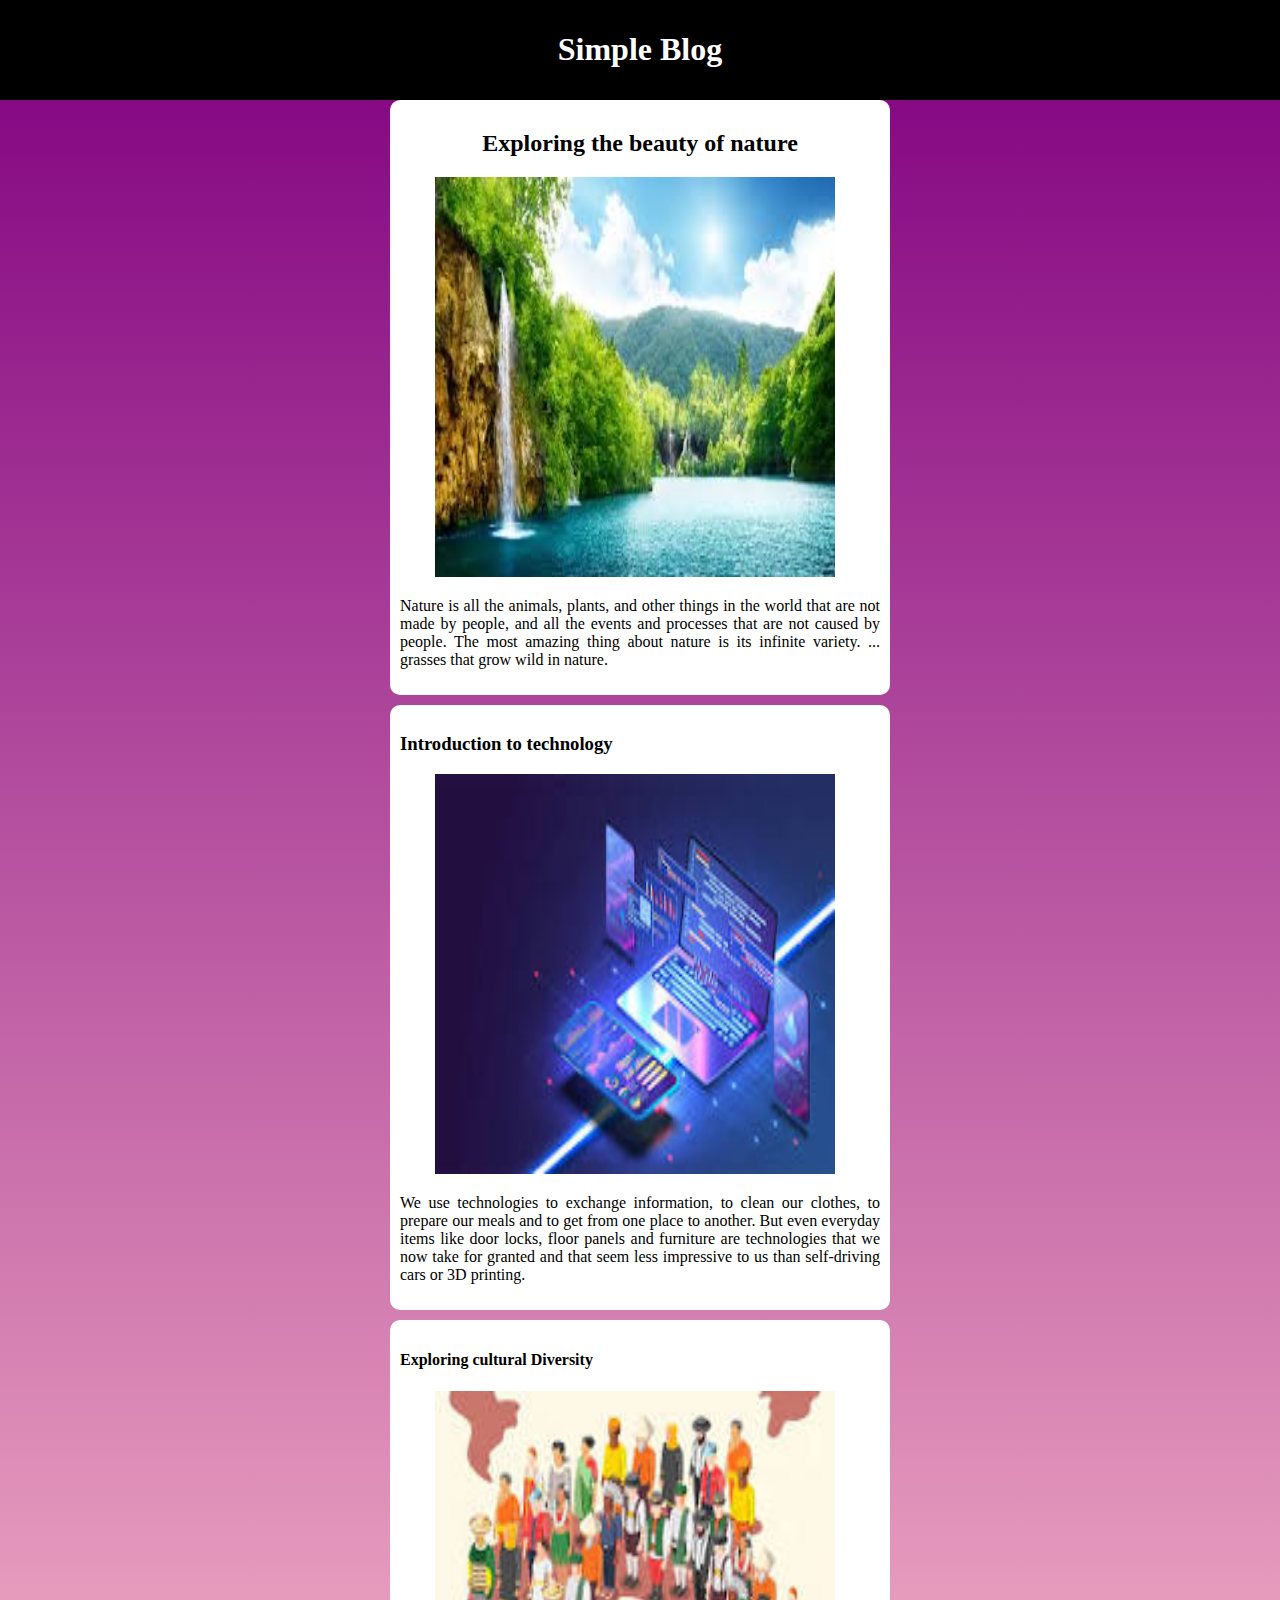
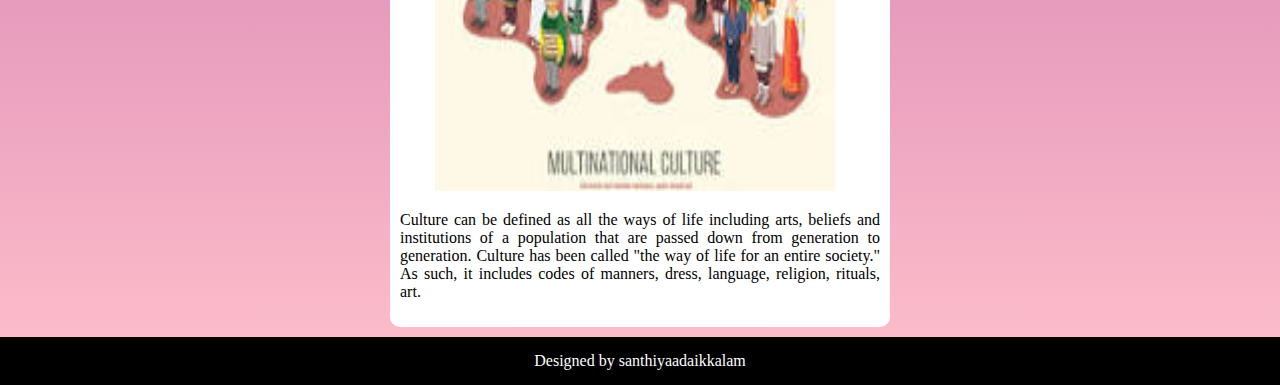
<file: BLOG1/html/index.html>
<!DOCTYPE html>
<html lang="en">
  <head>
    <meta charset="UTF-8" />
    <meta name="viewport" content="width=device-width, initial-scale=1.0" />
    <meta name="Santhiya" content="this is a blog" />
    <title>BLOG</title>
    <style>
      body{
        margin: 0;
        padding: 0;
        background: linear-gradient(purple,pink);
      
      }
      header{
        background-color: black;
        color: white;
        padding: 10px;
        text-align: center;
      }
      main{
        width: 500px;
        margin: auto;
      }
      .post{
        background-color: white;
        border-radius: 10px;
        padding: 10px;
        margin-bottom: 10px
      }
      img{
        margin-left: 35px;
      }
      h2{
        text-align: center;
      }
      p{
        text-align: justify;

      }
      footer{
        background-color: black;
        padding: 15px;
        color: white;
        text-align: center;
      }
    </style>


  </head>
  <body>
    <header>
      <h1>Simple Blog</h1>
    </header>

    <main>
      <article class="post">
        <h2>Exploring the beauty of nature</h2>
        <img src="../images/nature.jpg" height="400px" width="400px">
        <p>Nature is all the animals, plants, and other things in the world that are not made by people, and all the events and processes that are not caused by people. The most amazing thing about nature is its infinite variety. ... grasses that grow wild in nature.
        </p>
      </article>

      <article  class="post">
        <h3>Introduction to technology</h3>
        <img src="../images/technology.jpg"height="400px" width="400px">
        <p>We use technologies to exchange information, to clean our clothes, to prepare our meals and to get from one place to another. But even everyday items like door locks, floor panels and furniture are technologies that we now take for granted and that seem less impressive to us than self-driving cars or 3D printing.
        </p>
      </article>

      <article class="post">
        <h4>Exploring cultural Diversity</h4>
        <img src="../images/culture.webp" alt="culture" height="400px" width="400px">
        <p>Culture can be defined as all the ways of life including arts, beliefs and institutions of a population that are passed down from generation to generation. Culture has been called "the way of life for an entire society." As such, it includes codes of manners, dress, language, religion, rituals, art.
        </p>
      </article>
    </main>
    <footer>
      Designed by santhiyaadaikkalam
    </footer>
  </body>
</html>
</file>
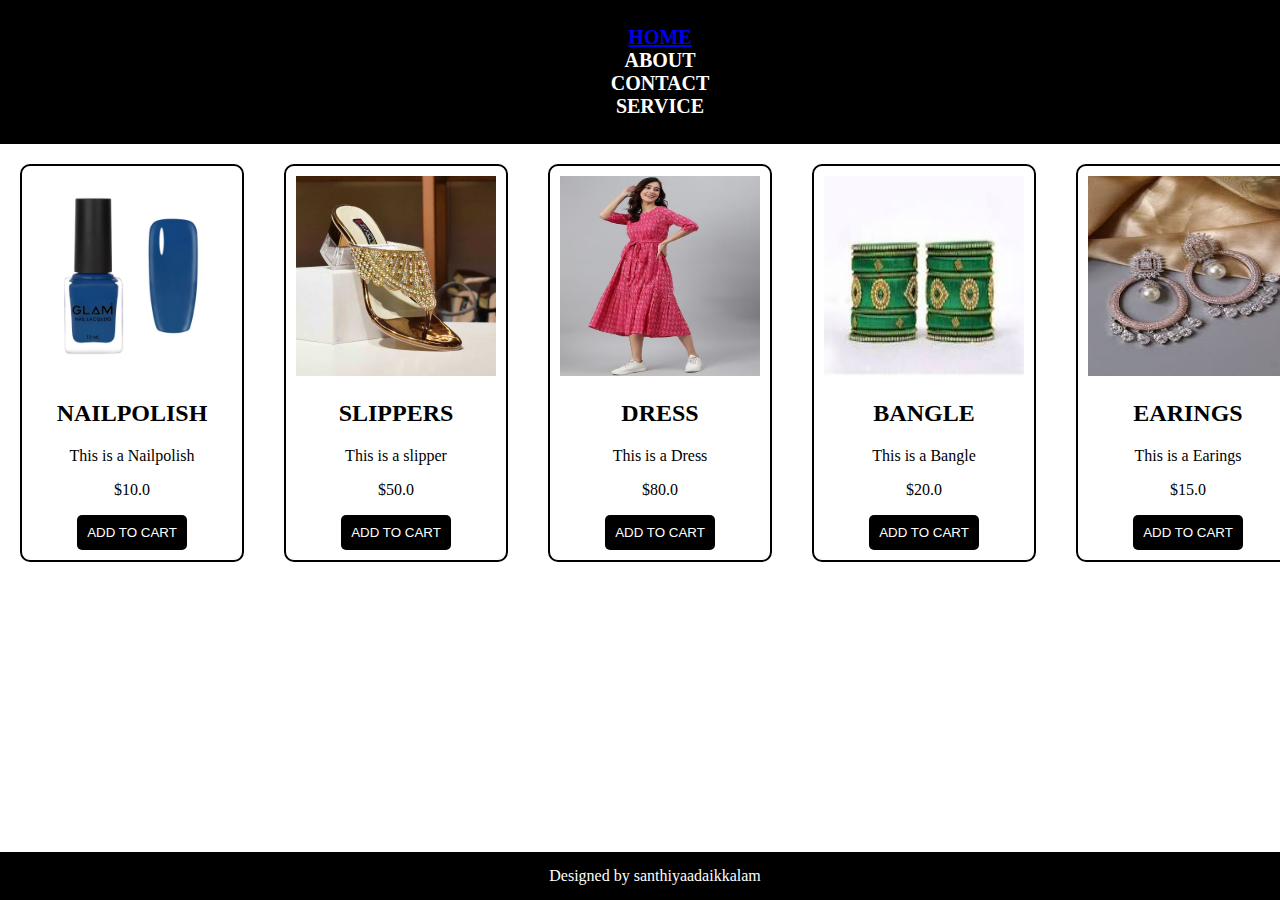
<file: COSMETICS/html/index.html>
<!DOCTYPE html>
<html>
<head>
    <title> COSMETICS</title>
    <link rel="stylesheet" href="../CSS/style.css">
</head>
<body>
    

<header>
    <ul>
        <li><a href="https://code.visualstudio.com/">HOME</a></li>
        <li><a href="#"></a>ABOUT</li>
        <li><a href="#"></a>CONTACT</li>
        <li><a href="#"></a>SERVICE</li>
    </ul>
</header>
    <div id="products">
<div class="product">
<img src="../images/nailpolish.jpg"
height="200px" width="200px">
<h2>NAILPOLISH</h2>
<p>This is a Nailpolish</p>
<p>$10.0</p>
<button>ADD TO CART</button>    
</div>

<div class="product">
<img src="../images/Slipper.jpg" 
height="200px" width="200px">
<h2>SLIPPERS</h2>
<p>This is a slipper</p>
<p>$50.0</p>
<button>ADD TO CART</button>    
</div>

<div class="product">
<img src="../images/Dress.jpg"
height="200px" width="200px">
<h2>DRESS</h2>
<p>This is a Dress</p>
<p>$80.0</p>
<button>ADD TO CART</button>    
</div>

<div class="product">
<img src="../images/Bangle.jpg"
height="200px" width="200px" >
<h2>BANGLE</h2>
<p>This is a Bangle</p>
<p>$20.0</p>
<button>ADD TO CART</button>
</div>

<div class="product">
<img src="../images/earrings.jpg"
height="200px" width="200px" >
<h2>EARINGS</h2>
<p>This is a Earings</p>
<p>$15.0</p>
<button>ADD TO CART</button>
</div>
    
</div> 


<footer>
    Designed by santhiyaadaikkalam
</footer>
    
   </body> 
   </html>
    
    
    
    
    
    
    
    
    
    
    







































    
    
</bod
</file>
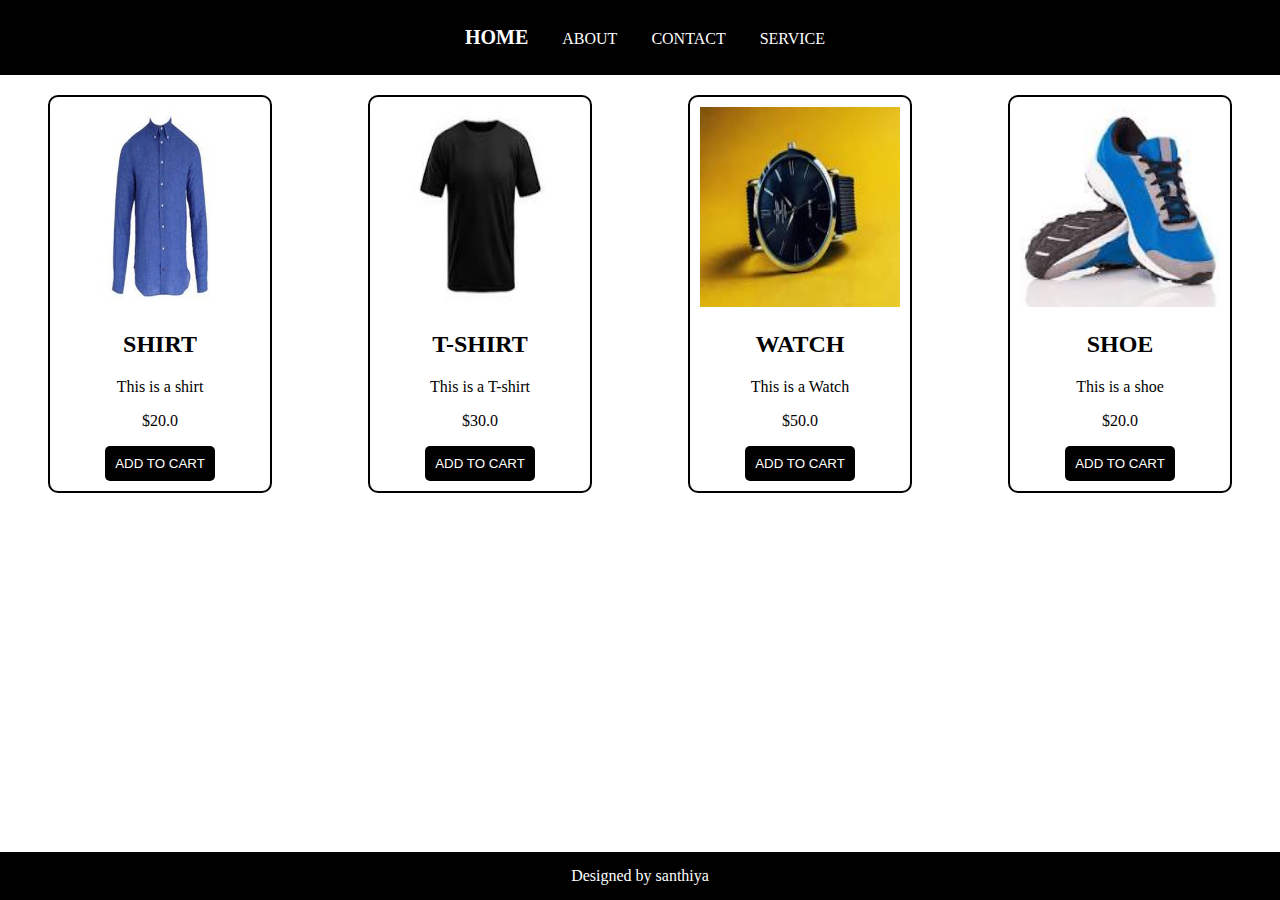
<file: E-COMMERCE/html/index.html>
<!DOCTYPE html>
<html>
<head>
    
    <title>ECOMMERCE</title>
    <link rel="stylesheet" href="../CSS/style.css">
</head>
<body>

      <header>
        <ul>
            <li><a href="https://code.visualstudio.com/">HOME</a></li>
            <li><a href="#"></a>ABOUT</li>
            <li><a href=""></a>CONTACT</li>
            <li><a href=""></a>SERVICE</li>
        </ul>
      </header>
      
      
          <divi id ="products">
  <div class="product">
  <img src="../images/shirt.jpg" 
  height="200px" width="200px" >
  <h2>SHIRT</h2>
  <p> This is a shirt</p>
  <p>$20.0</p>
  <button>ADD TO CART</button>

 </div>

 <div class="product">
  <img src="../images/Tshirt.jpg"
   height="200px" width="200px" >
  <h2>T-SHIRT</h2>
  <p> This is a T-shirt</p>
  <p>$30.0</p>
  <button>ADD TO CART</button>

 </div>

 <div class="product">
  <img src="../images/Watch.jpg"
  height="200px" width="200px"> 
  <h2>WATCH</h2>
  <p> This is a Watch</p>
  <p>$50.0</p>
  <button>ADD TO CART</button>

 </div>

 <div class="product">
  <img src="../images/shoe.jpg"
  height="200px" width="200px">
  <h2>SHOE</h2>
  <p> This is a shoe</p>
  <p>$20.0</p>
  <button>ADD TO CART</button>

 </div>

  
      </div>


  <footer>
    Designed by santhiya

  </footer>



    
</body>
</html>
</file>
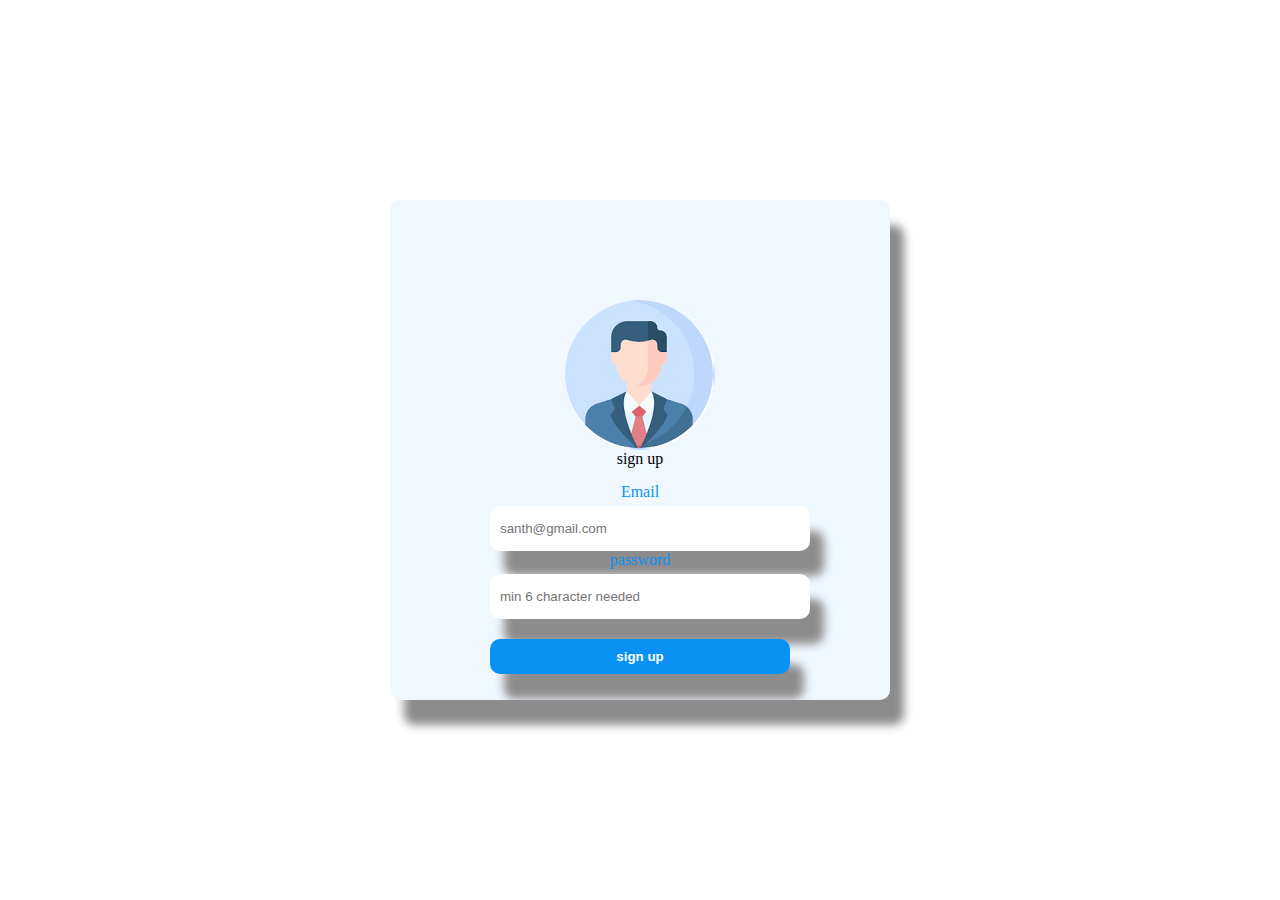
<file: FORM/html/index.html>
<!DOCTYPE html>
<html>
<head>
    
    <title>FORM</title>
    <link rel="stylesheet" href="../CSS/style.css">
</head>
<body>
    <div class="container">

<div class="brand-logo"></div>
<div class="brand-title">sign up</div>
<div class="input">


      <label>Email</label>
      <input type="email" placeholder="santh@gmail.com">
      <label >password</label>
      <input type="password" placeholder="min 6 character needed">
      <button>sign up</button>
</div>


    </div>
    
</body>
</html>
</file>
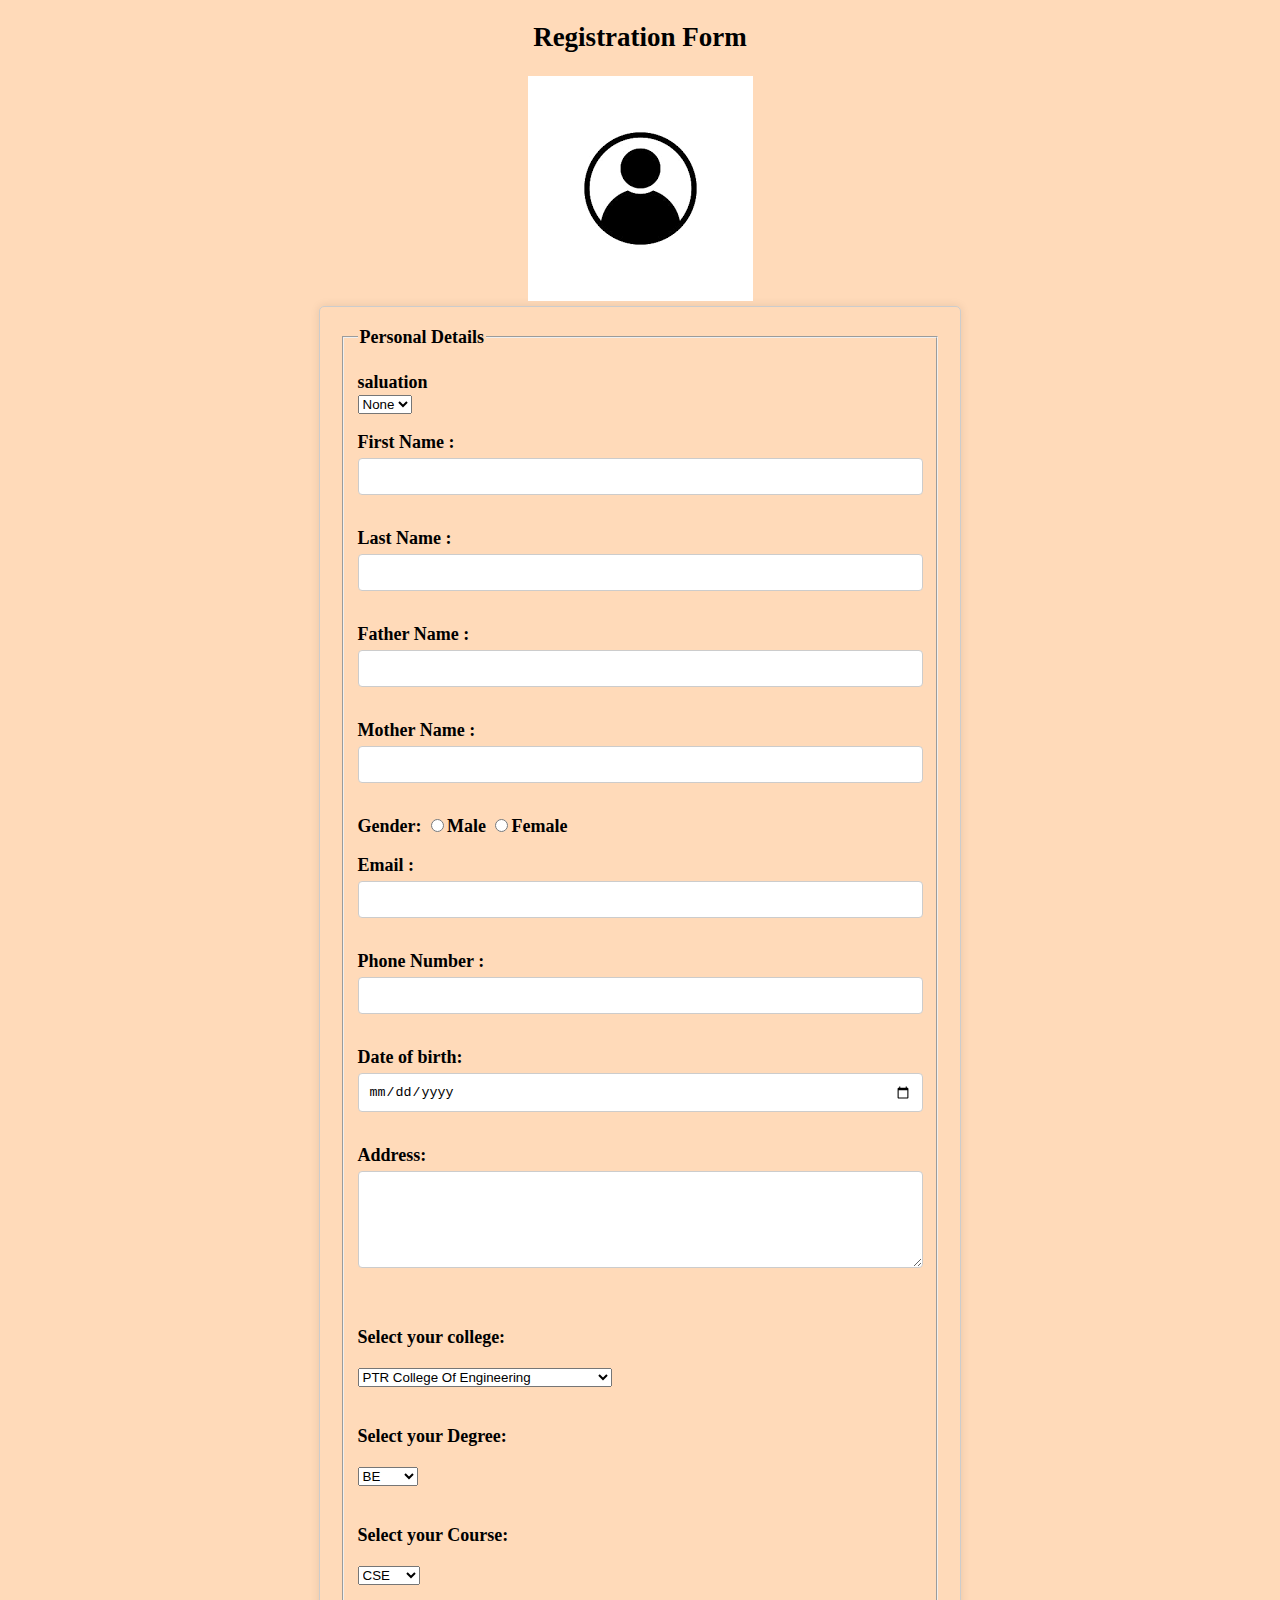
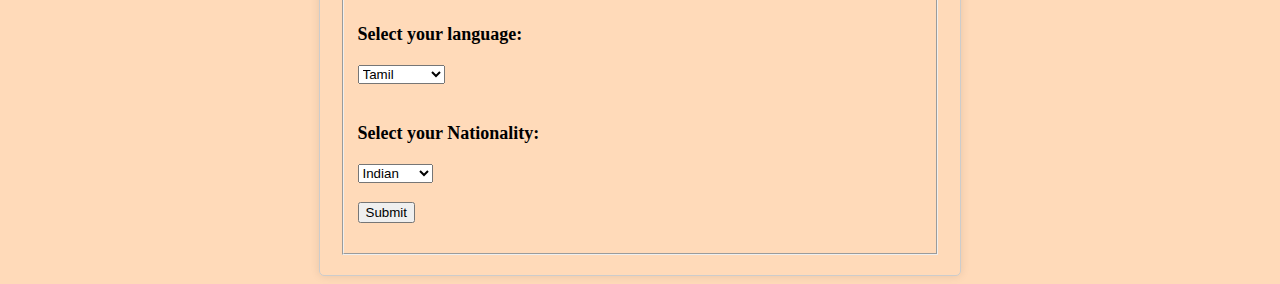
<file: My form/client/index.html>
<!DOCTYPE html>
<html>
    <style>
        form{
            max-width: 600px;
            margin: 0 auto;
            padding: 20px;
            border: 1px solid #ccc;
            border-radius: 5px;
            box-shadow: 0 0 10px rgba(0,0,0,0.1);
        }
        body{
            font-size: large;
            background-color:peachpuff ;
            font-weight: bold;
            box-sizing: 5px;
            
        }
        .container{
            width: 50%;
            margin: auto;
            text-align: center;
            
        }
        h2{
           text-align: center;
           
        }
        input[type="text"],input[type="Father Name"],input[type="Mother Name"],input[type="First Name"],
        input[type="Last Name"],input[type="Date"],input[type="Number"],input[type="email"],textarea{
            width:100%;
            padding: 10px;
            margin:5px 0 15px 0 ;
            border: 1px solid #ccc;
            border-radius:4px ;
            box-sizing: border-box;
        }
        input[type="submit"]{
            background-color: #4CAF50;
            color:white;
            border:none ;
            padding:15px 20px ;
            text-align: center;
            text-decoration:none  ;
            display: inline-block;
            font-size: 16px;
            margin: 4px 2px;
            cursor: pointer;
            border-radius: 4px;
        }
    
    </style>
<head>
    
    <title>Registration Form</title>
</head>
<body>
    <h2>Registration Form</h2>
    <div class="container">
        <img src="[data-uri]" >
    </div>
    <form>
        <fieldset>
            <legend>Personal Details</legend>
            <p>
             <aside>  
            <label>
                saluation
                <br>
                <select name="saluation">
                    <option value="">None</option>
                    <option value="">Mr</option>
                    <option value="">Ms</option>
                    <option value="">Mrs</option>
                    <option value="">Dr</option>
                    <option value="">prof.</option>
                </select>

            </label>
            </p>
            <p>
                <label >First Name  : <input type="First Name"></label>
            </p>
            <p>
                <label >Last Name   : <input type="Last Name"></label>
            </p>
            <p>
                <label>Father Name  : <input type="Father Name"></label>
            </p>
            <p>
                <label>Mother Name  : <input type="Mother Name"></label>
            </p>
            <p>
                Gender:
                <label ><input type="radio" name="gender" value="Male">Male</label>
                <label><input type="radio" name="gender" value="Female">Female</label>
            </p>
            <p>
                <label >Email        : <input type="Email" name="email"></label>
            </p>
            <p>
                <label>Phone Number  :  <input type=  "number" name="phone number"></label>
            </p>
            <p>
                <label >Date of birth: <input type="date" name="Birthdate"></label>
            </p>
            <p>
                <label >
                    Address:
                    <br>
                    <textarea name="address" cols="50" rows="5"></textarea>
                </label>
            </p>
            <br>
            Select your college:
            <p>
               <select name="college">
                <option value="PTR College Of Engineering">PTR College Of Engineering</option>
                <option value="Vickram college Of Engineering">Vickram college Of Engineering</option>
                <option value="Vaigai college of Engineering">Vaigai college of Engineering</option>
                <option value="Latha mathavan college of Engineering">Latha mathavan college of Engineering</option>
                <option value="Solamalai college of Engineering">Solamalai college of Engineering</option>
                <option value="others">others</option>
               </select> 
            </p>
            <br>
            Select your Degree:
            <p>
                <select name="Degree" >
                    <option value="BE">BE</option>
                    <option value="MBA">MBA</option>
                    <option value="Btech">Btech</option>
                    <option value="ME">ME</option>
                    <option value="others">others</option>
                </select>
            </p>
            <br>
            Select your Course:
            <p>
                <select name="Course">
                    <option value="CSE">CSE</option>
                    <option value="ECE">ECE</option>
                    <option value="Civil">Civil</option>
                    <option value="MECH">MECH</option>
                    <option value="CSBS">CSBS</option>
                    <option value="AIDS">AIDS</option>
                    <option value="EEE">EEE</option>
                    <option value="others">others</option>
                </select>
            </p>
            <br>
            Select your language:
            <p>
                <select name="language">
                    <option value="Tamil">Tamil</option>
                    <option value="English">English</option>
                    <option value="Hindi">Hindi</option>
                    <option value="Telugu">Telugu</option>
                    <option value="Malayalam">Malayalam</option>
                    <option value="others">others</option>
                </select>
            </p>
            <br>
            Select your Nationality:
            <p>
                <select name="Nationality">
                <option value="Indian">Indian</option>
                <option value="Nepalian">Nepalian</option>
                <option value="Others">others</option>
                </select>
            </p>
            <p>
                <button type="submit">Submit</button>
            </p>
        </aside> 
        </fieldset>
    </form>
    
</body>
</html>
</file>
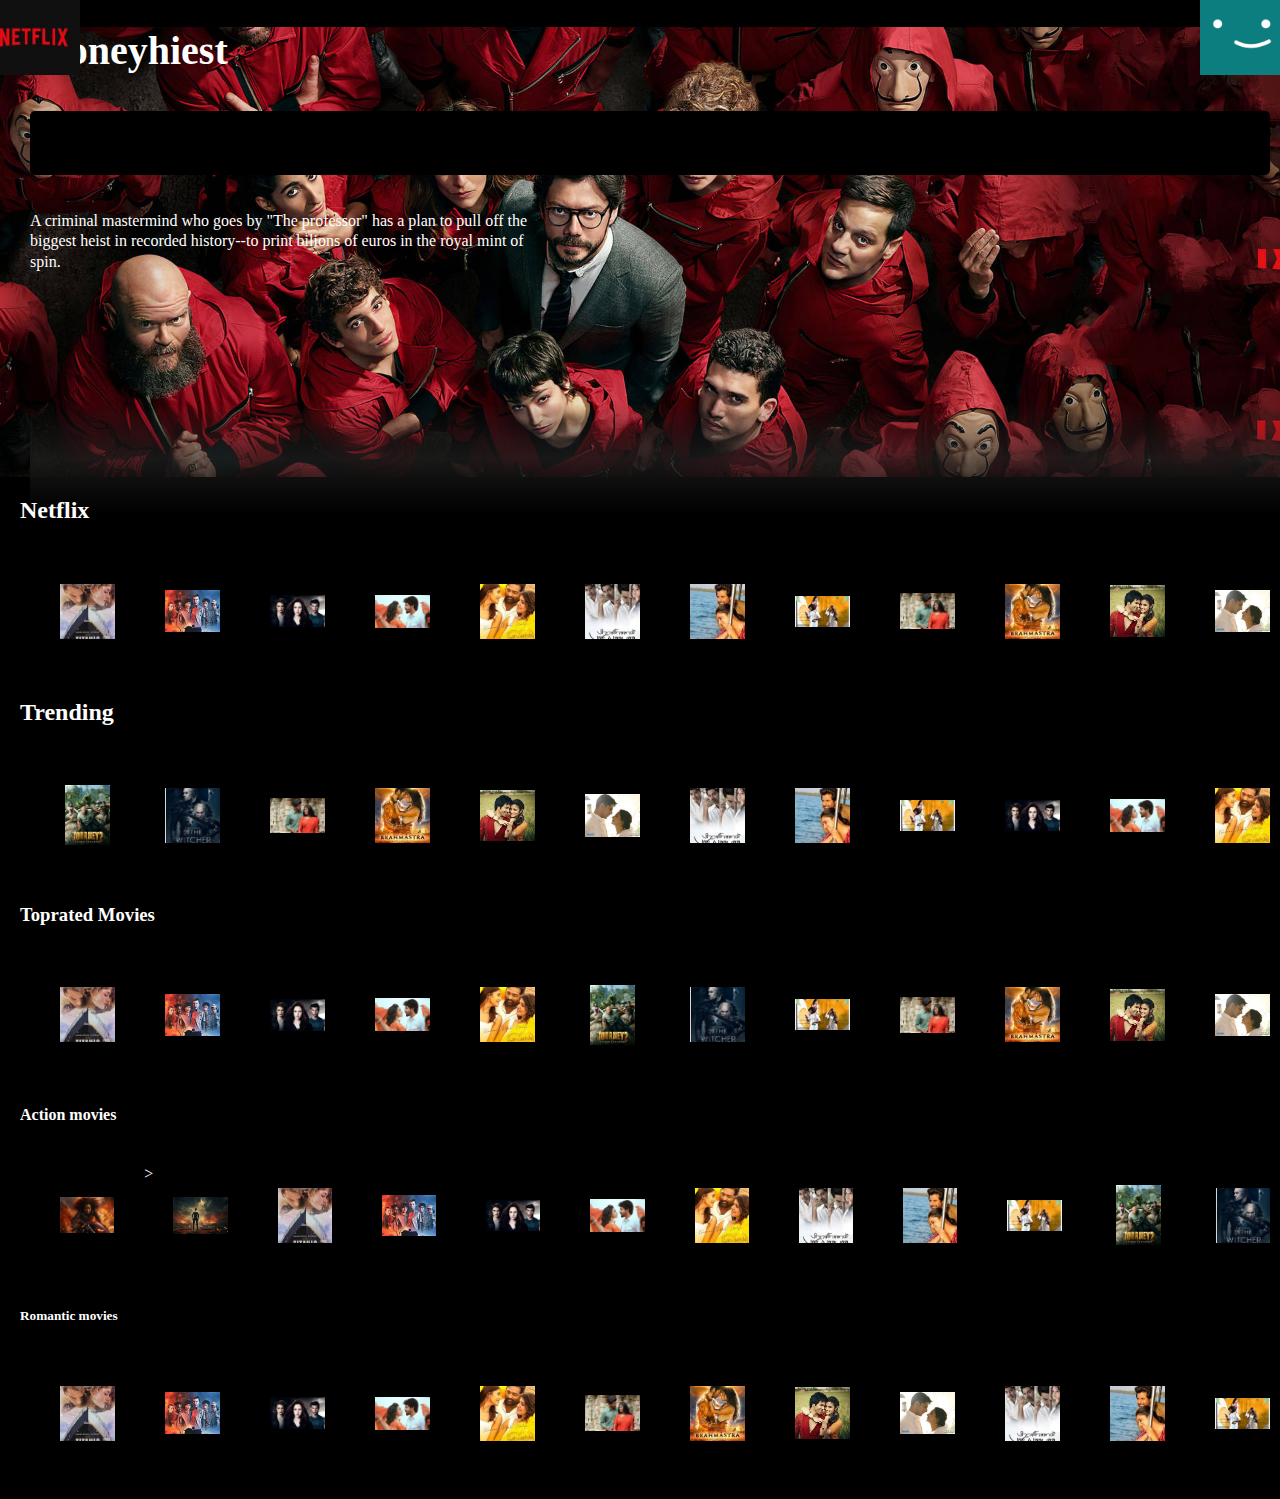
<file: NETFLIX/html/index.html>
<!DOCTYPE html>
<html >
<head>

    <title>Netflix clone</title>
    <link rel="stylesheet" href="../css/style.css">
</head>
<body>
    <!-- header -->
     <div class="nav">
        <img src="../images/netflix-logo.jpg" class="nav_logo">
        <img src="../images/netflix-avatar.jpg" class="nav_logo">
     </div>

     <!-- Banner section -->
      <div class="banner">
        <div class="banner_content">
            <h1 class="banner_title">Moneyhiest</h1>
            <div class="banner_button">
                <button class="banner_button"></button>
                <button class="banner_button"></button>
            </div>
    <p class="banner_description">
        A criminal mastermind who goes by "The professor" has a plan to pull off the biggest heist 
        in recorded history--to print bilions of euros in the royal mint of spin.
    </p>
    <div class="banner_fade"></div>
        </div>
      </div>

    <!-- Netflix clone -->
     <div class="row">
        <h2>Netflix</h1>
        <div class="row_posters">
            <!-- img*16 -->
        <img src="../images/largemovie1.jpg" class="row_posters">
        <img src="../images/largemovie2.jpg" class="row_posters" >
        <img src="../images/largemovie3.jpg" class="row_posters">
        <img src="../images/largemovie4.jpg" class="row_posters" >
        <img src="../images/largemovie5.jpg" class="row_posters">
        <img src="../images/smallmovie1.jpg" class="row_posters" >
        <img src="../images/smallmovie2.jpg" class="row_posters" >
        <img src="../images/smallmovie3.jpg" class="row_posters">
        <img src="../images/mediummovie1.jpg" class="row_posters">
        <img src="../images/mediummovie2.jpg" class="row_posters">
        <img src="../images/mediummovie3.jpg" class="row_posters">
        <img src="../images/mediummovie4.jpg" class="row_posters">
        </div>
     </div>
     
 

     <!-- Trending -->
      <div class="row">
        <h2>Trending</h2>
        <div class="row_posters">
         <img src="../images/trendingmovie1.jpg" class="row_posters">
         <img src="../images/trendingmovie2.jpg" class="row_posters">
         <img src="../images/mediummovie1.jpg"   class="row_posters">
         <img src="../images/mediummovie2.jpg"   class="row_posters">
         <img src="../images/mediummovie3.jpg"   class="row_posters">
        <img src="../images/mediummovie4.jpg"    class="row_posters">
        <img src="../images/smallmovie1.jpg"     class="row_posters" >
        <img src="../images/smallmovie2.jpg"     class="row_posters" >
        <img src="../images/smallmovie3.jpg"     class="row_posters">
        <img src="../images/largemovie3.jpg"     class="row_posters">
        <img src="../images/largemovie4.jpg"     class="row_posters" >
        <img src="../images/largemovie5.jpg"     class="row_posters">
     </div>
      </div>
   
      <!-- Toprated movies -->
       <div class="row">
        <h3>Toprated Movies</h3>
        <div class="row_posters">
        <img src="../images/largemovie1.jpg" class="row_posters">
        <img src="../images/largemovie2.jpg" class="row_posters" >
        <img src="../images/largemovie3.jpg" class="row_posters">
        <img src="../images/largemovie4.jpg" class="row_posters" >
        <img src="../images/largemovie5.jpg" class="row_posters">
        <img src="../images/trendingmovie1.jpg" class="row_posters">
        <img src="../images/trendingmovie2.jpg" class="row_posters">
        <img src="../images/smallmovie3.jpg" class="row_posters">
        <img src="../images/mediummovie1.jpg"class="row_posters">
        <img src="../images/mediummovie2.jpg"class="row_posters">
        <img src="../images/mediummovie3.jpg"class="row_posters">
        <img src="../images/mediummovie4.jpg"class="row_posters">
    </div>
      </div>

      <!-- Action movies -->
       <div class="row">
        <h4>Action movies</h4>
        <div class="row_posters">
        <img src="../images/actionmovie1.jpg" class="row_posters">
 >      <img src="../images/actionmovie2.jpg" class="row_posters">
        <img src="../images/largemovie1.jpg" class="row_posters">
        <img src="../images/largemovie2.jpg" class="row_posters" >
        <img src="../images/largemovie3.jpg" class="row_posters">
        <img src="../images/largemovie4.jpg" class="row_posters" >
        <img src="../images/largemovie5.jpg" class="row_posters">
        <img src="../images/smallmovie1.jpg" class="row_posters" >
        <img src="../images/smallmovie2.jpg" class="row_posters" >
        <img src="../images/smallmovie3.jpg" class="row_posters">
        <img src="../images/trendingmovie1.jpg" class="row_posters">
        <img src="../images/trendingmovie2.jpg" class="row_posters">
  </div>

       </div>

       <!--romantic movies -->
        <div class="row">
        <h5>Romantic movies</h5>
        <d`iv class="row_posters">
        <img src="../images/largemovie1.jpg" class="row_posters">
        <img src="../images/largemovie2.jpg" class="row_posters" >
        <img src="../images/largemovie3.jpg" class="row_posters">
        <img src="../images/largemovie4.jpg" class="row_posters" >
        <img src="../images/largemovie5.jpg" class="row_posters">
        <img src="../images/mediummovie1.jpg" class="row_posters">
        <img src="../images/mediummovie2.jpg" class="row_posters">
        <img src="../images/mediummovie3.jpg" class="row_posters">
        <img src="../images/mediummovie4.jpg" class="row_posters">
        <img src="../images/smallmovie1.jpg"  class="row_posters" >
        <img src="../images/smallmovie2.jpg"  class="row_posters" >
        <img src="../images/smallmovie3.jpg"  class="row_posters">
   </div>
</div>
<footer>
    Designed by santhiyaadaikkalam
</footer>
    
</body>
</html>
</file>
<file: COSMETICS/CSS/style.css>
body{
    margin: 0;
    padding: 0;
}
header{
    background-color: black;
    color: white;
    text-align: center;
    padding: 10px;
}
ul{
    list-style: none;
}
ul li{
    text-decoration: none;
    color: white;
    font-weight: bold;
    font-size: 20px;
}
#products{
    display: flex;
    justify-content: space-around;
}
.product{
    border: 2px solid;
    border-radius: 10px;
    margin: 20px;
    padding: 10px;
    text-align: center;
}
button{
    background-color: black;
    color: white;
    border-radius: 5px;
    padding: 10px;
    border: none;
}
button:hover{
    background-color: red;
}
footer{
    background-color: black;
    color: white;
    padding: 15px;
    text-align: center;
    position: fixed;
    bottom: 0;
    width: 100%;
}
</file>
<file: E-COMMERCE/CSS/style.css>
body{
    margin: 0;
    padding: 0;
}
header{
    background-color:black;
    color:white;
    text-align: center;
    padding: 10px;
}
ul{
    list-style-type: none;
}
ul li{
    display: inline;
    margin-right: 30px;
}
ul li a{
    text-decoration:none ;
    color: white;
    font-weight: bold;
    font-size: 20px;
}
#products{
    display: flex;
    justify-content: space-around;
}
.product{
    border: 2px solid;
    border-radius: 10px;
    margin: 20px;
    padding: 10px;
    text-align: center;
}
button{
    background-color: black;
    color:white ;
    border-radius: 5px;
    padding: 10px;
    border: none;
}
button:hover{
    background-color: blue;
}
footer{
    background-color: black;
    color: white;
    padding: 15px;
    text-align: center;
    position: fixed;
    bottom: 0;
    width: 100%;
}

    




    
}
</file>
<file: FORM/CSS/style.css>
body{
    margin: 0;
    background-color: white;
    display: flex;
    justify-content: center;
    align-items: center;
    height:100vh ;
    text-align: center;

}
.container{
    background-color: aliceblue;
    height: 500px;
    width: 500px;
    border-radius: 10px;
    padding: 100px;
    box-sizing: border-box;
    box-shadow: 14px 25px 10px rgb(141, 140, 140);
}
.brand-logo{
    background: url(../Images/profile.jpg);
    height: 150px;
    width: 150px;
    margin: auto;
    border-radius: 50%;
}
.brand title{
    color: rgb(9, 146, 244);
}
.inputs{
    text-align: left;
    margin-top: 10px;
}
input,label,button{
    display: block;
    width: 100%;
}
label{
    color: rgb(9, 146, 244);
    margin-bottom: 5px;

}
label:nth-last-of-type(2){
    margin-top: 15px;
}
input{
    background-color: white;
    padding:10px ;
    height: 25px;
    border-radius: 10px;
    border:none ;
    box-shadow: 14px 25px 10px rgb(141, 140, 140);
}
button{
    margin-top: 20px;
    border-radius: 10px;
    background-color: rgb(9, 146, 244);
    padding: 10px;
    color: white;
    font-weight: bold;
    border: none;
    box-shadow: 14px 25px 10px rgb(141, 140, 140);

}
</file>
<file: NETFLIX/css/style.css>
body{
    margin: 0;
    padding: 0;
    box-sizing: border-box;
}
body{
    background-color: black;
}
.row_posters{
    width: 100%;
    max-height: 100px;
    object-fit: contain;
    transition: transform 450ms;
    margin-right: 10px;
}
.row_posters{
    display: flex;
    overflow-y: hidden;
    overflow-x: scroll;
    padding: 20px;
}
.row_posters:hover{
    transform: scale(1.08);
}
.row_posters::-webkit-scrollbar{
    display: none;
}
.row_posterslarge{
    max-height: 250px;
}
.row{
    color: white;
    margin-left: 20px;
}
.banner{
    background: url(../images/banner.jpg);
    background-size: cover;
    background-position: center;
    color: white;
    height: 450px;
    object-fit: contain;
}
.banner_content{
    margin-left: 30px;
    height: 200px;
}
.banner_title{
    font-size: 40px;
    font-weight: 900;
    padding-bottom: 10px;
}
.banner_description{
    width: 40%;
    line-height: 1.3;
    padding-top: 20px;
}
.banner_button{
    color: white;
    cursor: pointer;
    border: none;
    border-radius: 5px;
    padding-left: 16px;
    padding-right: 16px;
    padding-top: 16px;
    padding-bottom: 16px;
    background-color: rgb(0, 0, 0);
    margin-right: 10px;
}
.banner_button:hover{
    background-color: white;
    color: black;
}
.nav_logo{
    width: 80px;
    object-fit: contain;
}
.nav_avatar{
    width: 80px;
    object-fit: contain;
}
.nav{
    position: fixed;
    top: 0;
    width: 100%;
    display: flex;
    justify-content: space-between;
}
.banner_fade{
    margin-top: 130px;
    height: 7rem;
    background:linear-gradient(180deg,transparent,rgba(37,37,37,0.61),black)
}
</file>
